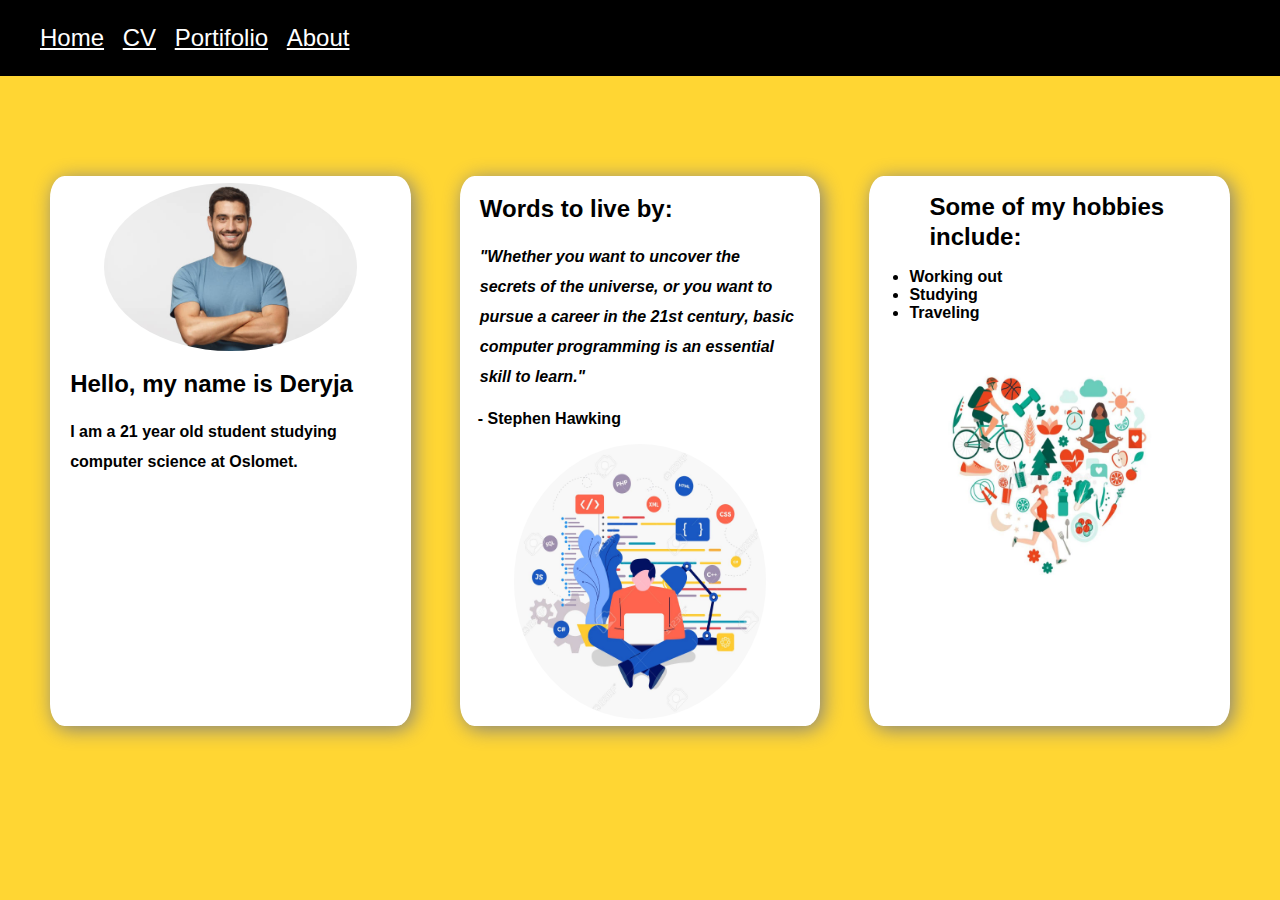
<file: index.html>
<!DOCTYPE html>
<html lang="en">

<head>
    <meta charset="UTF-8">
    <meta http-equiv="X-UA-Compatible" content="IE=edge">
    <meta name="viewport" content="width=device-width, initial-scale=1.0">
    <link rel="stylesheet" href="CSS vscode.css">
    <title>Home</title>
</head>



<body>
    <header id="header">
        <nav>
            <ul class="ant">

                <li><a href="index.html" class="Punkter">Home </a>
                </li>

                <li>
                    <a href="cv.html" class="Punkter">CV</a>
                </li>

                <li><a href="portifolio.html" class="Punkter">Portifolio</a>
                </li>

                <li><a href="aboutme.html" class="Punkter">About</a>
                </li>
            </ul>
        </nav>
    </header>

    <content class="content">
        <div class="Welcome">
            <img id="bilde" src="man.jpg" alt="A picture of me">
            <h2 class="card">Hello, my name is Deryja</h2>
            <p class="card">I am a 21 year old student studying computer science at Oslomet.</p>
        </div>

        <div class="Welcome">
            <h2 class="card">Words to live by:</h2>

            <blockquote class="card" id="quote">"Whether you want to uncover the secrets of the universe, or you want to pursue a career in the 21st century, basic computer programming is an essential skill to learn."
            </blockquote>
            <p id="hawking">- Stephen Hawking</p>

            <img class="progBilde" src="HTMLman.jpg" alt="programmering illustrasjon">
        </div>

        <div class="Welcome">
            <ul>
                <h2 class="card">Some of my hobbies include:</h2>
                <li>Working out</li>
                <li>Studying</li>
                <li>Traveling</li>
            </ul>
            <img class="progBilde" src="livstil2.jpeg" alt="et bilde">
        </div>
    </content>

</body>

</html>
</file>
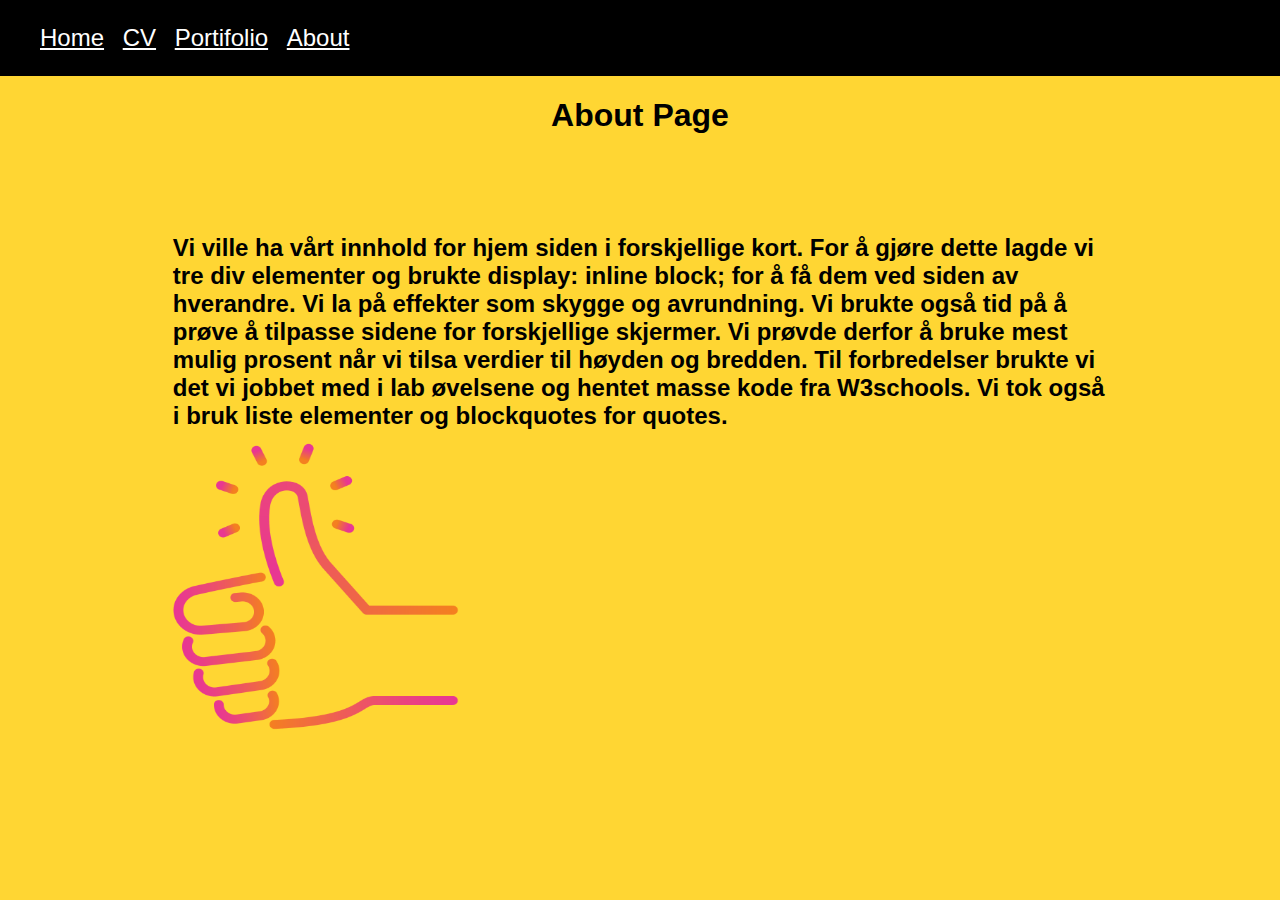
<file: aboutme.html>
<!DOCTYPE html>
<html lang="en">

<head>
    <meta charset="UTF-8">
    <meta http-equiv="X-UA-Compatible" content="IE=edge">
    <meta name="viewport" content="width=device-width, initial-scale=1.0">
    <link rel="stylesheet" href="CSS vscode.css">
    <title>About</title>
</head>

<body>

    <header id="header">
        <nav>
            <ul class="ant">

                <li><a href="index.html" class="Punkter">Home</a>
                </li>

                <li>
                    <a href="cv.html" class="Punkter">CV</a>
                </li>

                <li><a href="portifolio.html" class="Punkter">Portifolio</a>
                </li>

                <li><a href="aboutme.html" class="Punkter">About</a>
                </li>
            </ul>
        </nav>
    </header>

    <h1>About Page</h1>
    <p class="port">
        Vi ville ha vårt innhold for hjem siden i forskjellige kort. For å gjøre dette lagde vi tre div elementer og brukte display: inline block; for å få dem ved siden av hverandre. Vi la på effekter som skygge og avrundning. Vi brukte også tid på å prøve å
        tilpasse sidene for forskjellige skjermer. Vi prøvde derfor å bruke mest mulig prosent når vi tilsa verdier til høyden og bredden. Til forbredelser brukte vi det vi jobbet med i lab øvelsene og hentet masse kode fra W3schools. Vi tok også i bruk
        liste elementer og blockquotes for quotes.
        <br>
        <img id="Tommel" src="tommelOpp.png" alt="Tommel Opp" width="300" height="300">
</body>
</file>
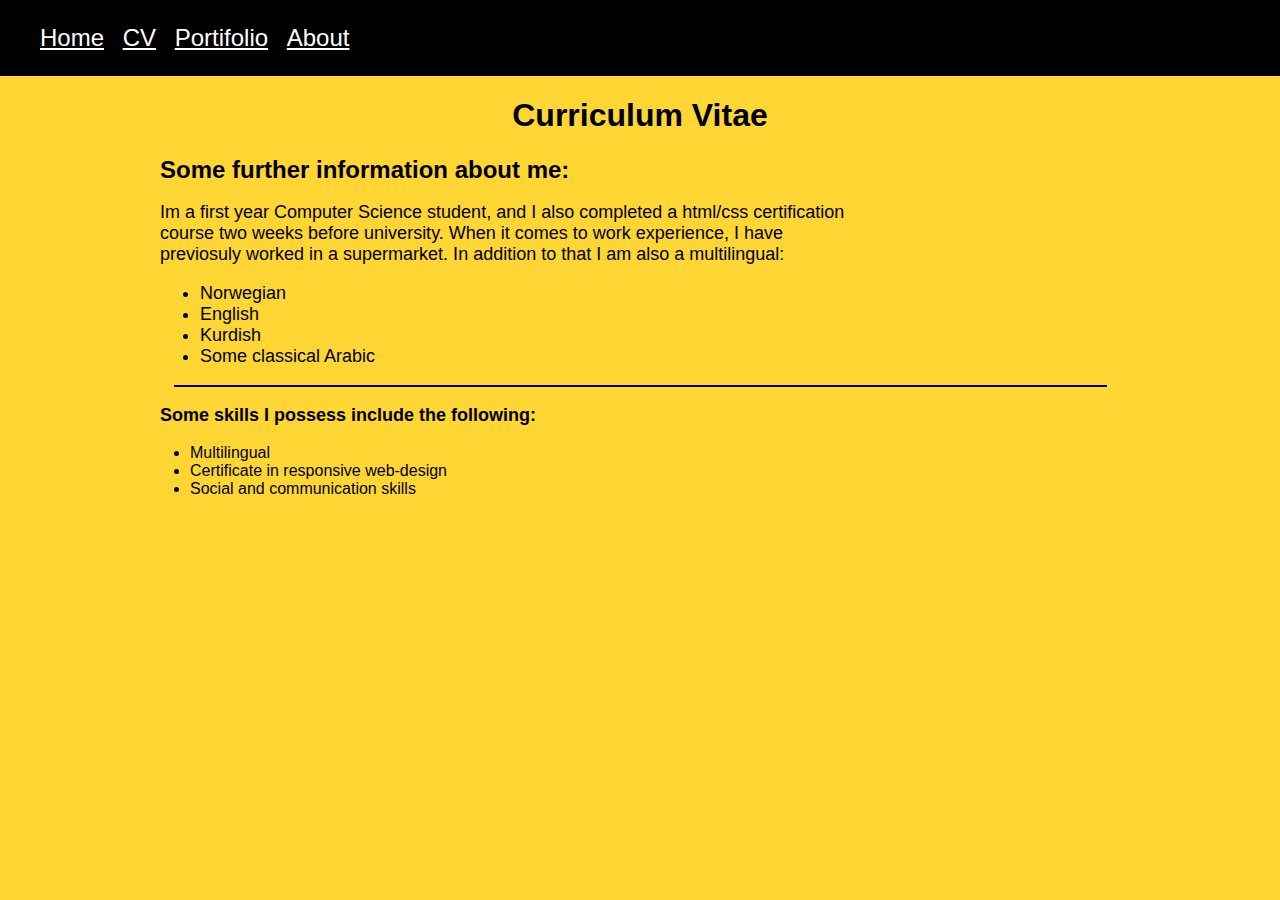
<file: cv.html>
<!DOCTYPE html>
<html lang="en">

<head>
  <meta charset="UTF-8">
  <meta http-equiv="X-UA-Compatible" content="IE=edge">
  <meta name="viewport" content="width=device-width, initial-scale=1.0">
  <link rel="stylesheet" href="CSS vscode.css">
  <title>CV</title>
</head>

<body>

  <header id="header">
    <nav>
      <ul class="ant">

        <li><a href="index.html" class="Punkter">Home</a>
        </li>

        <li>
          <a href="cv.html" class="Punkter">CV</a>
        </li>

        <li><a href="portifolio.html" class="Punkter">Portifolio</a>
        </li>

        <li><a href="aboutme.html" class="Punkter">About</a>
        </li>
      </ul>
    </nav>
  </header>

  <div class="CV">
    <h1>Curriculum Vitae</h1>
    <div class="boks">
      <h3 id="h3CV" class="cv-tekst">Some further information about me:</h3>
      <p class="cv-tekst">Im a first year Computer Science student, and I also completed a html/css certification course
        two weeks
        before university. When it comes to work experience, I have previosuly worked in a supermarket. In addition to
        that I am also a multilingual:
      <ul class="cv-tekst">
        <li>Norwegian</li>
        <li>English</li>
        <li>Kurdish</li>
        <li>Some classical Arabic</li>
      </ul>
      <hr class="line">
      <h3 class="cv-tekst">Some skills I possess include the following:</h3>
      <ul>
        <li>Multilingual</li>
        <li>Certificate in responsive web-design</li>
        <li>Social and communication skills</li>
      </ul>

    </div>
  </div>


</body>
</file>
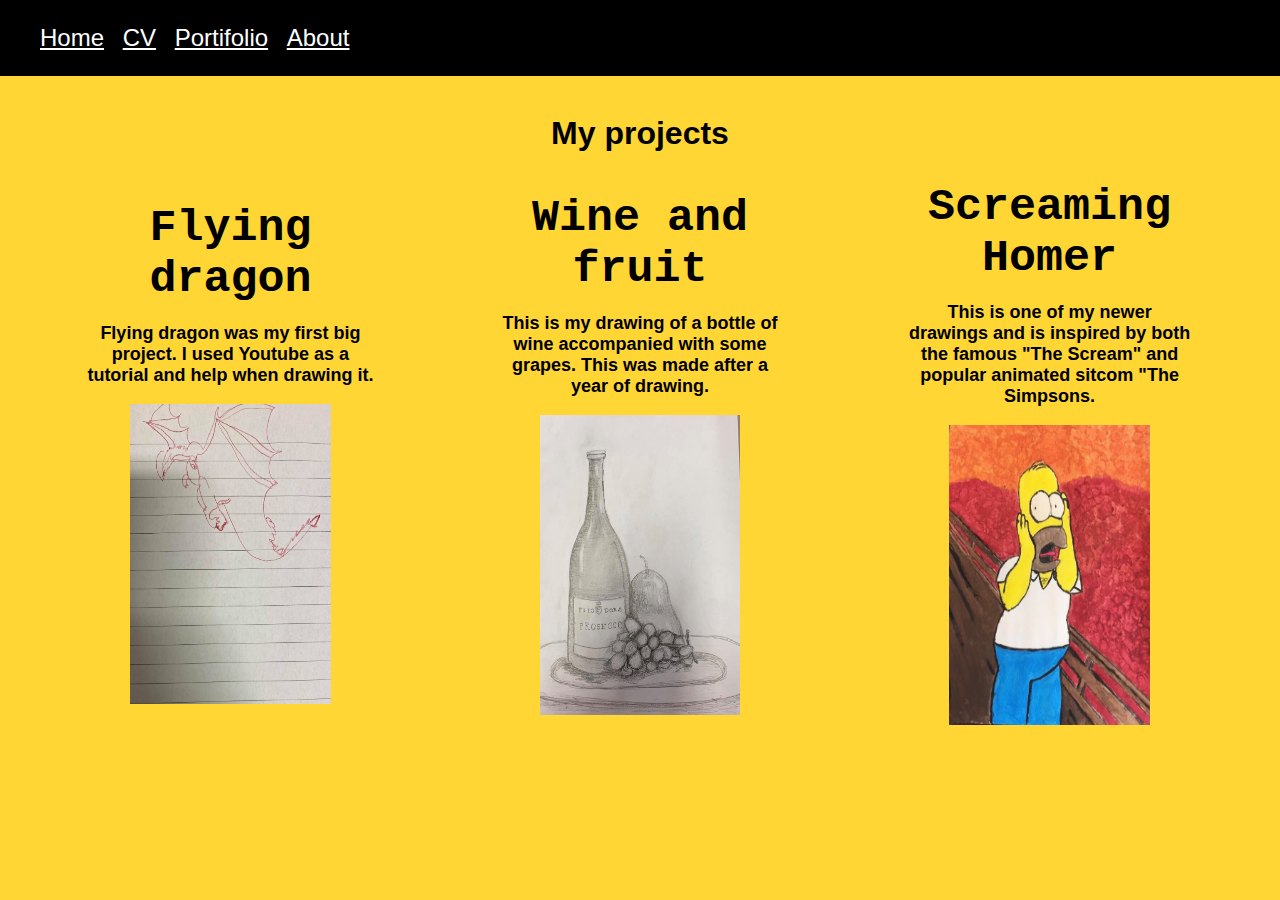
<file: portifolio.html>
<!DOCTYPE html>
<html lang="en">

<head>
    <meta charset="UTF-8">
    <meta http-equiv="X-UA-Compatible" content="IE=edge">
    <meta name="viewport" content="width=device-width, initial-scale=1.0">
    <link rel="stylesheet" href="CSS vscode.css">
    <title>Portfolio</title>
</head>

<body>

    <header id="header">
        <nav>
            <ul class="ant">

                <li><a href="index.html" class="Punkter">Home</a>
                </li>

                <li>
                    <a href="cv.html" class="Punkter">CV</a>
                </li>

                <li><a href="portifolio.html" class="Punkter">Portifolio</a>
                </li>

                <li><a href="aboutme.html" class="Punkter">About</a>
                </li>
            </ul>
        </nav>
    </header>
    <br>

    <h1>My projects</h1>
    <div class="hel">
        <div class="projects">
            <h2>Flying dragon</h2>
            <p>Flying dragon was my first big project. I used Youtube as a tutorial and help when drawing it. </p>
            <img src="dragon.jpg" alt="flying dragon" width="70%" height="300px">
        </div>
        <div class="projects">
            <h2>Wine and fruit</h2>
            <p>This is my drawing of a bottle of wine accompanied with some grapes. This was made after a year of drawing.</p>
            <img src="Wine.jpg" alt="Wine" width="70%" height="300px">
        </div>
        <div class="projects">
            <h2>Screaming Homer</h2>
            <p>This is one of my newer drawings and is inspired by both the famous "The Scream" and popular animated sitcom "The Simpsons. </p>
            <img src="Homer.jpg" alt="Screaming Homer" width="70%" height="300px">
        </div>
    </div>

</body>
</file>
<file: CSS vscode.css>
body {
    background-color: rgb(255, 214, 51);
    font-family: sans-serif;
    margin: 0;
    overflow: hidden;
}

#header {
    background-color: black;
    color: white;
    font-size: 1.5em;
}

#header ul {
    display: inline-block;
}

#header ul>li {
    display: inline-block;
    margin-right: 0.5em;
}

.content {
    align-items: center;
    margin: 100px 2%;
    display: flex;
}

.Welcome {
    width: 33%;
    height: 550px;
    background-color: white;
    display: inline-block;
    box-sizing: border-box;
    vertical-align: middle;
    margin: 0 2%;
    box-shadow: 3px 3px 20px gray;
    border-radius: 4%;
}

.Welcome>img {
    margin-left: auto;
    margin-right: auto;
    display: block;
    width: 70%;
    margin-top: 2%;
    margin-bottom: 2%;
}

.progBilde {
    height: 50%;
    border-radius: 50%
}

#hawking {
    margin-left: 5%;
    font-style: normal;
    font-weight: bold;
}

#bilde {
    border-radius: 50%;
    margin-left: auto;
    margin-right: auto;
}

.Punkter {
    color: white;
}

h1 {
    text-align: center;
    margin-left: auto;
    margin-right: auto;
    font-weight: bold;
}

h2 {
    font-family: courier;
    text-align: center;
    margin: 0;
}

#h3CV {
    text-align: center;
}

h4 {
    font-size: 20px;
}

.card {
    text-align: left;
    margin: 5% 20px;
    font-family: sans-serif;
    line-height: 30px;
    font-weight: 750;
}

#quote {
    font-style: italic;
}

.Welcome>ul li {
    font-weight: 750;
}

#tommel {
    position: relative;
}

.CV {
    text-align: left;
    margin: 0 150px;
}

#h3CV {
    font-size: x-large;
    margin: 10px 10px;
    text-align: left;
}

.boks>h6 {
    font-size: x-large;
    margin: 10px 10px;
}

.cv-tekst {
    font-size: large;
    width: 70ch;
    margin-left: 10px;
}

.line {
    width: 95%;
    border: 1px solid black;
}

h5 {
    font-size: 40px;
    position: relative;
}

h6 {
    font-size: 20px;
}

#p1 {
    font-size: 20px;
    font-style: italic;
    max-width: 70ch;
}

#Portfolio-section {
    width: 100%;
    height: 90vh;
    flex-direction: column;
    display: flex;
    text-align: center;
    justify-content: center;
}

#About-section {
    width: 100%;
    height: 70vh;
    flex-direction: column;
    display: flex;
    text-align: center;
    justify-content: center;
    background-color: white;
}

h9 {
    font-size: 20px;
}

.PortfolioTitle {
    font-style: normal;
    font-weight: bold;
}

#Portfolio-section {
    font-size: 20px;
}

.projects {
    display: flex;
    text-align: center;
    font-size: 30px;
}

.project-tile1 {
    margin: 50px;
    color: black;
}

.project-tile2 {
    color: black;
}

#ul2 {
    font-size: 20px;
}

.projects {
    display: inline-block;
    width: 30%;
    margin: 0 5%;
}

.projects>p {
    width: 100%;
    font-size: large;
    font-weight: bold;
}

.hel {
    align-items: center;
    margin: 30px 2%;
    display: flex;
}

.port {
    font-size: x-large;
    font-weight: bold;
    width: 70ch;
    margin: 100px auto;
}
</file>
